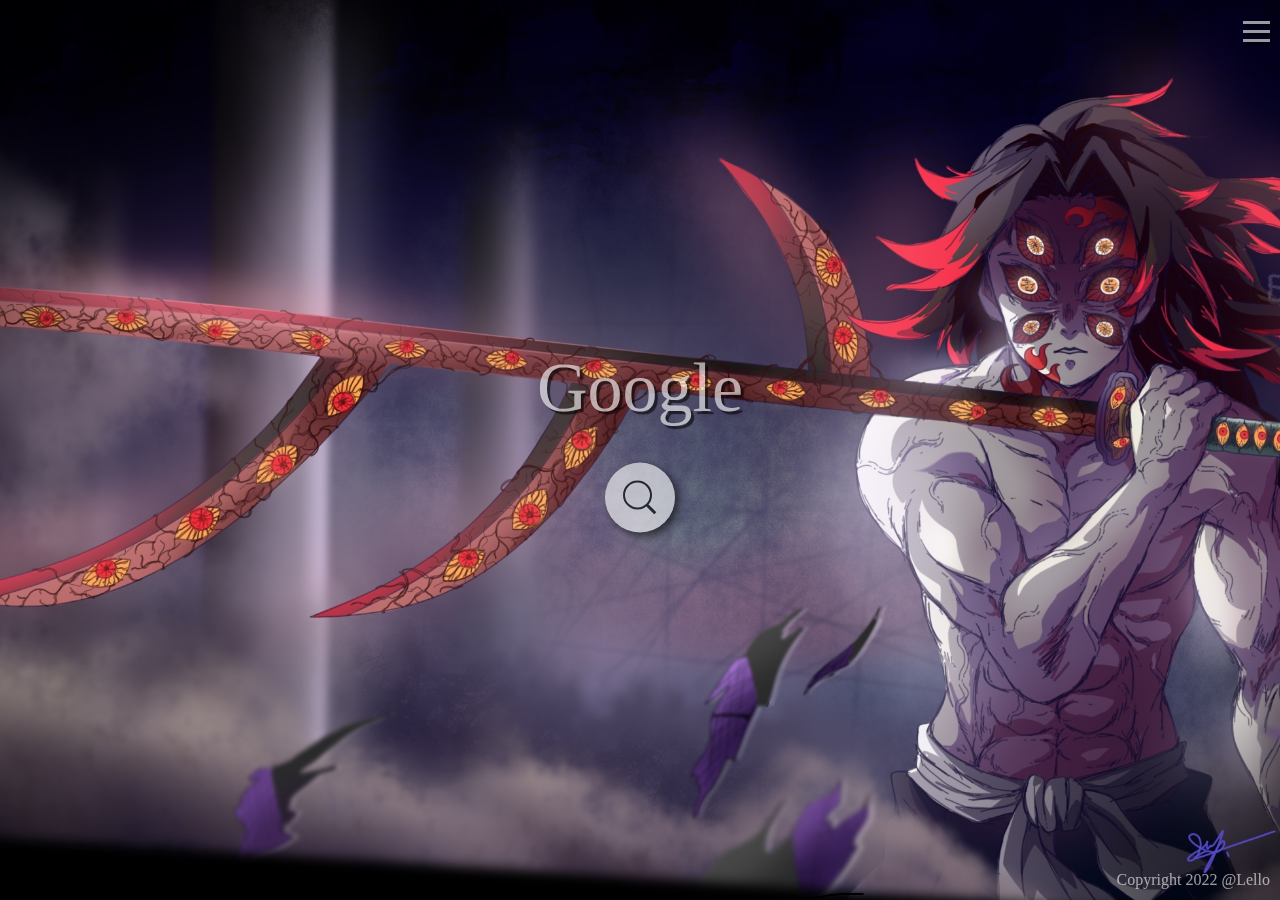
<file: index.html>
<html>

<head>
    <title>New Page</title>
    <link rel="stylesheet" href="./style.css">
    <meta name="viewport" content="width=device-width, initial-scale=1.0">
    <meta charset="UTF-8">
    <link rel="apple-touch-icon" href="./img/safari.png">
    <!DOCTYPE html>
</head>

<body>
    <!-- NavBar -->
    <div id="myNav" class="overlay">
        <div class="overlay-content">
            <a href="https://www.youtube.com" onclick="closeNav()">Youtube</a>
            <a href="https://www.netflix.com/it/" onclick="closeNav()">Netflix</a>
            <a href="https://drive.google.com/drive/u/0/my-drive" onclick="closeNav()">Drive</a>
            <a href="https://mail.google.com/mail/u/0/#inbox" onclick="closeNav()">Gmail</a>
            <a href="https://github.com/" onclick="closeNav()">Github</a>
            <a href="javascript:void(0)" onclick="closeNav(), background()">Wallpaper</a>
            <a href="javascript:void(0)" class="overlay-close" onclick="closeNav()">CLOSE</a>
        </div>
    </div>

    <!-- Bottone Menu -->
    <div style="position: fixed; width: 100%;top: 0;">
        <span onclick="openNav()">
            <p>
            <div class="menu-button">
                <div class="menuButton"></div>
                <div class="menuButton"></div>
                <div class="menuButton"></div>
            </div>
            </p>
        </span>
    </div>

    <!-- 
    Author: Marcello XD
    content: added .centered and moved in it .title and .container 
    -->
    <div class="centered">
        <p class="title">
            Google
        </p>
    
    
        <div class="container animation" id="form">
            <form role="search" id="form">
                <input type="search" placeholder="Search..." id="query" name="q" autocomplete="off">
                <div class="search"></div>
                <button class="search-bar" style="filter: opacity(0%);">
                    <svg viewBox="0 0 1 1">
                        <path class="path1"
                            d="M848.471 928l-263.059-263.059c-48.941 36.706-110.118 55.059-177.412 55.059-171.294 0-312-140.706-312-312s140.706-312 312-312c171.294 0 312 140.706 312 312 0 67.294-24.471 128.471-55.059 177.412l263.059 263.059-79.529 79.529zM189.623 408.078c0 121.364 97.091 218.455 218.455 218.455s218.455-97.091 218.455-218.455c0-121.364-103.159-218.455-218.455-218.455-121.364 0-218.455 97.091-218.455 218.455z">
                        </path>
                    </svg>
                </button>
            </form>
        </div>
    </div>


    <p class="copyright">Copyright 2022 @Lello</p>

    <script>
        /* Apre di aprire la navBar */
        function openNav() {
            document.getElementById("myNav").style.width = "100%";
        }

        /* Chiude la navBar */
        function closeNav() {
            document.getElementById("myNav").style.width = "0%";
        }

        /* Cambia background */
        var arrImg = new Array(
            'img/1.jpg',
            'img/2.jpg',
            'img/3.jpg',
            'img/5.jpg',
	    'img/6.jpg',
        );

        var i = Math.floor(Math.random() * arrImg.length);

        document.body.style.backgroundImage = "url(" + arrImg[i] + ")";

        function background() {
            if (i < arrImg.length-1) {
                i++;
            } else {
                i = 0;
            }
            document.body.style.backgroundImage = "url(" + arrImg[i] + ")";
        }

        /* Cercare nel Web */
        const f = document.getElementById('form');
        const q = document.getElementById('query');
        const google = 'https://www.google.com/search?q=+';

        function submitted(event) {
            event.preventDefault();
            const url = google + q.value;
            const win = window.open(url, '_self');
            win.focus();
        }

        f.addEventListener('submit', submitted);

    </script>
</body>

</html>
</file>
<file: style.css>
* {
    padding: 0px;
    margin: 0px;
    line-height: 30px;
    color: rgb(255, 255, 255);
    font-family: Verdana;
    scroll-behavior: smooth;
}

body {
    background-color: rgb(50, 50, 50);
    background-position: center center;
    background-repeat: no-repeat;
    background-attachment: fixed;
    background-size: cover;
}

a {
    text-decoration: none;
}

.overlay { 
    height: 100%;
    width: 0;
    position: fixed;
    z-index: 1;
    left: 0;
    top: 0;
    background-color: rgb(0,0,0);
    background-color: rgba(0,0,0, 0.9);
    overflow-x: hidden;
    transition: 0.5s;
  }
  
.overlay-content {
    position: relative;
    top: 25%;
    width: 100%;
    text-align: center;
    margin-top: 30px;
}

.overlay a {
    padding: 8px;
    text-decoration: none;
    font-size: 24px;
    color: #a0a0a0;
    display: block;
    transition: 0.3s;
    transition: all 0.3s 0s ease;
}

.overlay a:hover, .overlay a:focus {
    color: white;
    font-size: 24px;
}

.menu-button {
    padding-top: 5px ;
    margin: 10px;
    cursor: pointer;
    float: right;
    z-index: 2000;
    filter: opacity(60%);
}

.menuButton {
    width: 27px;
    height: 3px;
    /* background-color: rgb(29, 29, 29);*/
    background-color: white;
    margin: 6px 0;
    box-shadow: 3px 3px 2px black;
}

/* 
Author: Marcello XD 
content: created .centered, removed useless code
*/
.centered {
    position: absolute;
    top: 50%;
    left: 50%;
    transform: translate(-50%, -50%);
}

.title {
    filter: opacity(60%);
    position: relative;
    text-align: center;
    font-size: 70px;
    line-height: 70px;
    text-shadow: 3px 3px 1px #000000;
}

.container{
    filter: opacity(60%);
    position: relative;
    width: 300px;
    height: 100px;
    margin-top: 25px;
}
/* Stepbro i'm stuck
@media screen and (max-height: 900px) {
    .container {
        top: 15vh;
    }
}
*/
/* End of Author: Marcello XD */

.container .search{
    position: absolute;
    margin: auto;
    top: 0;
    right: 0;
    left: 0;
    bottom: 0;
    width: 70px;
    height: 70px;
    background: rgb(255, 255, 255);
    border-radius: 50%;
    z-index: 4;
    box-shadow: 4px 4px 10px black;
    transition: all 1s;
}

.container .search:hover{
    cursor: pointer;
}

.container .search:before{
    content: "";
    position: absolute;
    margin: auto;
    top: 22px;
    right: 0;
    bottom: 0;
    left: 22px;
    width: 12px;
    height: 3px;
    background: rgb(0, 0, 0);
    transform: rotate(45deg);
    transition: all 0.5;
}

.container .search:after{
    content: "";
    position: absolute;
    margin: auto;
    top: -5px;
    right: 0;
    bottom: 0;
    left: -5px;
    width: 25px;
    height: 25px;
    border-radius: 50%;
    border: 2px solid rgb(0, 0, 0);
    transition: all 0.5;
}

.container input{
    font-family: "Verdana";
    position: absolute;
    margin: auto;
    top: 0;
    right: 0;
    bottom: 0;
    left: 0;
    width: 50px;
    height: 50px;
    outline: none;
    border: none;
    background: rgb(255, 255, 255);
    padding: 0 80px 0 20px;
    border-radius: 30px;
    transition: all 1s;
    opacity: 0;
    z-index: 5;
    letter-spacing: 0.1em;
    color: rgb(0, 0, 0);
}

.container input:hover{
    cursor: pointer;
}

.container input:focus{
    width: 300px;
    opacity: 1;
    cursor: text;
}

.container input:focus ~ .search{
    right: -250px;
    background: #ffffff;
    z-index: 6;
}

.container input:focus ~ .search:before{
    top: 0;
    left: 0;
    width: 25px;
}

.container input:focus ~ .search:after{
    top: 0;
    left: 0;
    width: 25px;
    height: 3px;
    border: none;
    background: rgb(0, 0, 0);
    border-radius: 0%;
    transform: rotate(-45deg);
}

.container input::placeholder{
    color: rgb(0, 0, 0);
    opacity: 0.5;
    font-weight: bolder;
}

.copyright {
    position: absolute;
    bottom: 5;
    width: 100%;
    text-align: right;
    color: white;
    filter: opacity(60%);
    font-family: Verdana;
    right: 10;
}

[type="search"]::-webkit-search-cancel-button,
[type="search"]::-webkit-search-decoration {
  -webkit-appearance: none;
  appearance: none;
}
</file>
